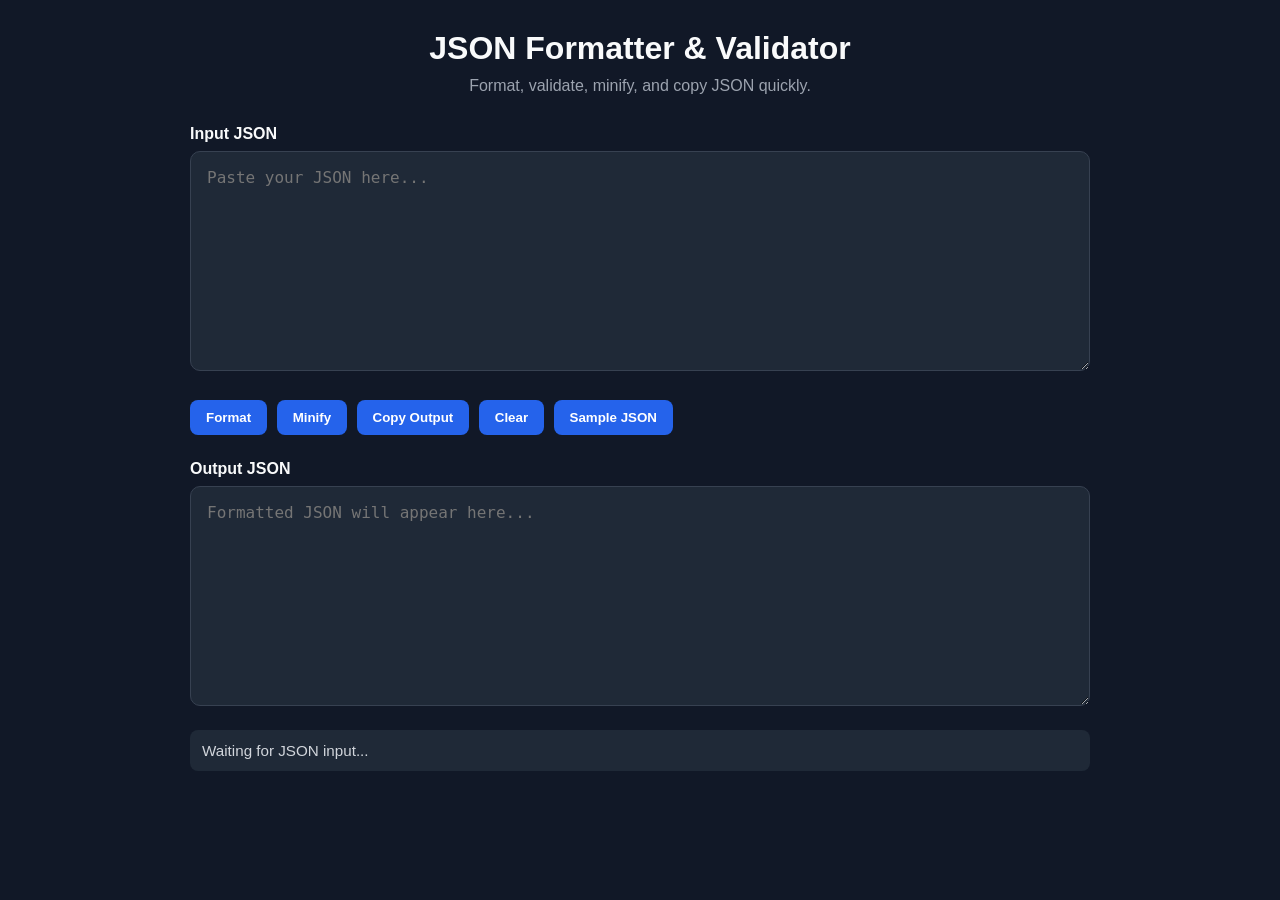
<file: JSON Formatter And Validator/index.html>
<!DOCTYPE html>
<html lang="en">
<head>
  <meta charset="UTF-8" />
  <meta name="viewport" content="width=device-width, initial-scale=1.0" />
  <title>JSON Formatter & Validator</title>
  <link rel="stylesheet" href="style.css" />
</head>
<body>

  <header>
    <h1>JSON Formatter & Validator</h1>
    <p>Format, validate, minify, and copy JSON quickly.</p>
  </header>

  <main>

    <section>
      <label for="jsonInput">Input JSON</label>
      <textarea id="jsonInput" placeholder="Paste your JSON here..."></textarea>
    </section>

    <section>
      <button id="formatBtn">Format</button>
      <button id="minifyBtn">Minify</button>
      <button id="copyBtn">Copy Output</button>
      <button id="clearBtn">Clear</button>
      <button id="sampleBtn">Sample JSON</button>
    </section>

    <section>
      <label for="jsonOutput">Output JSON</label>
      <textarea id="jsonOutput" readonly placeholder="Formatted JSON will appear here..."></textarea>
    </section>

    <section>
      <p id="statusMessage">Waiting for JSON input...</p>
    </section>

  </main>

  <script src="script.js"></script>
</body>
</html>
</file>
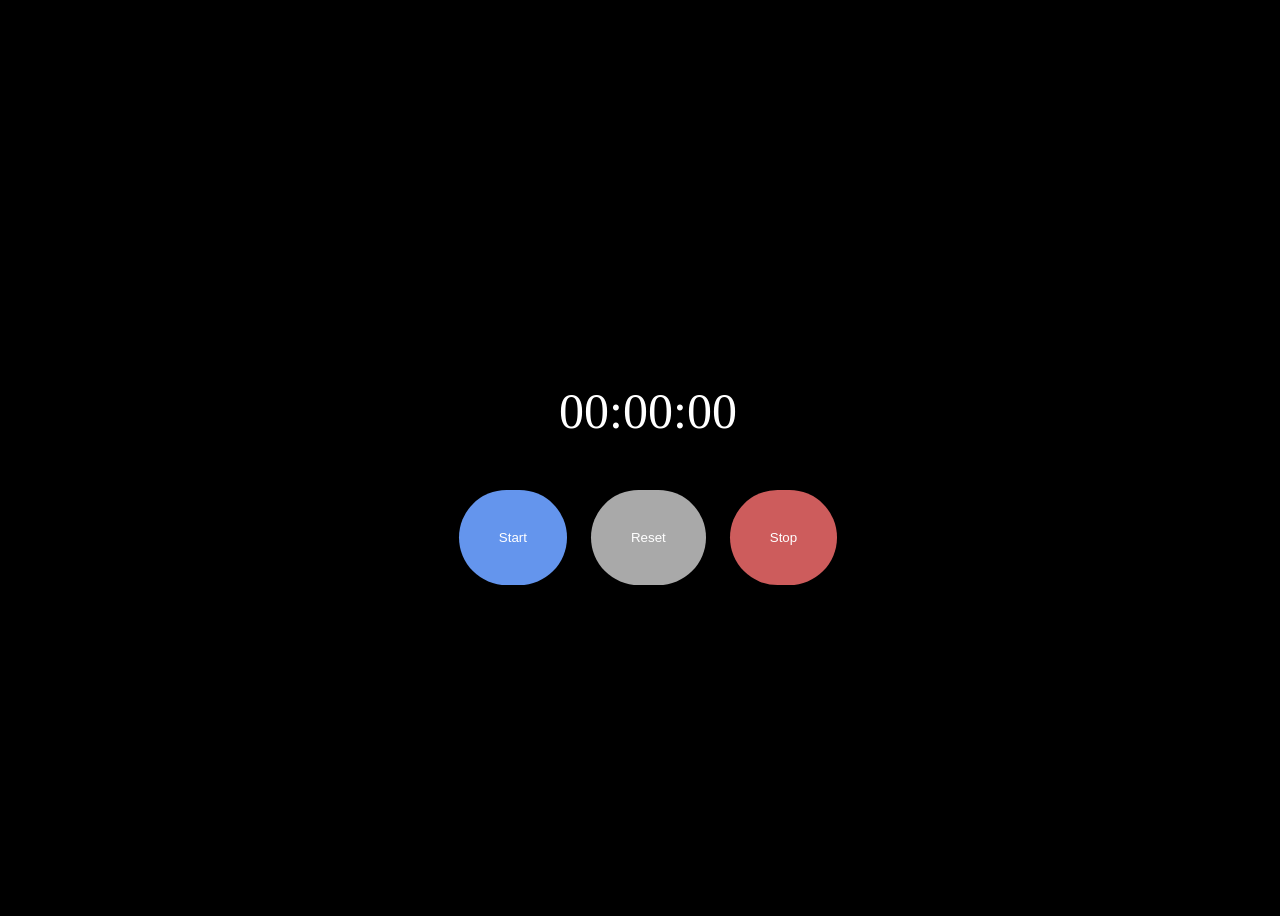
<file: Stopwatch/index.html>
<!DOCTYPE html>

<html>
<head>
  <meta http-equiv="CONTENT-TYPE" content="text/html; charset=UTF-8">
  <meta name="viewport" content="width=device-width, initial-scale=1.0">
  <title>Stop watch</title>
  <link rel="stylesheet" href="style.css">
</head>
<body>
  <div id="container">
    <p id="clock">00:00:00</p>
    <div id="inner">
      <button id="start">Start</button>
      <button id="reset">Reset</button>
      <button id="stop">Stop</button>
    </div>
  </div>
</body>
<script src="script.js"></script>
</html>
</file>
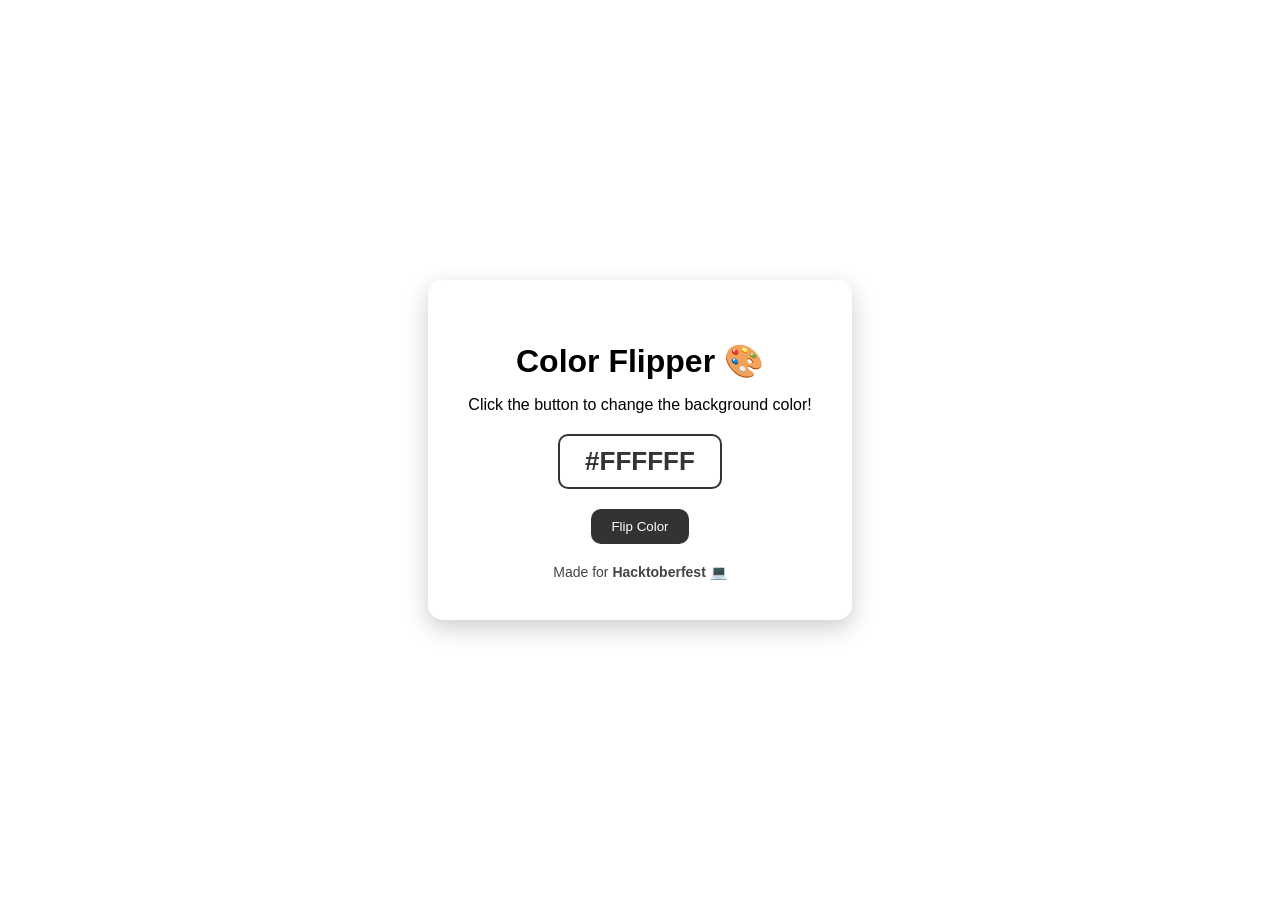
<file: Color_flipper.html>
<!DOCTYPE html>
<html lang="en">
<head>
  <meta charset="UTF-8">
  <meta name="viewport" content="width=device-width, initial-scale=1.0">
  <title>Color Flipper | Hacktoberfest</title>
  <style>
    body {
      margin: 0;
      height: 100vh;
      display: flex;
      justify-content: center;
      align-items: center;
      font-family: 'Poppins', sans-serif;
      background-color: #ffffff;
      transition: background 0.4s ease;
    }

    .container {
      text-align: center;
      background: rgba(255, 255, 255, 0.2);
      padding: 40px;
      border-radius: 15px;
      box-shadow: 0 8px 25px rgba(0, 0, 0, 0.2);
    }

    h1 {
      margin-bottom: 10px;
    }

    .color-box {
      margin: 20px auto;
      font-size: 26px;
      font-weight: bold;
      border: 2px solid #333;
      padding: 10px 25px;
      border-radius: 10px;
      width: fit-content;
      background: #fff;
      color: #333;
    }

    button {
      padding: 10px 20px;
      background-color: #333;
      color: #fff;
      border: none;
      border-radius: 10px;
      cursor: pointer;
      transition: all 0.3s;
    }

    button:hover {
      transform: scale(1.1);
      background-color: #555;
    }

    footer {
      margin-top: 20px;
      font-size: 14px;
      color: #444;
    }
  </style>
</head>
<body>
  <div class="container">
    <h1>Color Flipper 🎨</h1>
    <p>Click the button to change the background color!</p>
    <div class="color-box" id="colorBox">#FFFFFF</div>
    <button id="flipBtn">Flip Color</button>

    <footer>Made for <strong>Hacktoberfest</strong> 💻</footer>
  </div>

  <script>
    const flipBtn = document.getElementById('flipBtn');
    const colorBox = document.getElementById('colorBox');

    // Function to generate random hex color
    function getRandomColor() {
      const letters = '0123456789ABCDEF';
      let color = '#';
      for (let i = 0; i < 6; i++) {
        color += letters[Math.floor(Math.random() * 16)];
      }
      return color;
    }

    // Change color on button click
    flipBtn.addEventListener('click', () => {
      const newColor = getRandomColor();
      document.body.style.backgroundColor = newColor;
      colorBox.textContent = newColor;
      colorBox.style.background = newColor;
      colorBox.style.color = getTextColor(newColor);
    });

    // Function to make text readable (white/black based on background)
    function getTextColor(bgColor) {
      const color = bgColor.substring(1);
      const rgb = parseInt(color, 16);
      const r = (rgb >> 16) & 0xff;
      const g = (rgb >> 8) & 0xff;
      const b = (rgb >> 0) & 0xff;
      const brightness = (r * 299 + g * 587 + b * 114) / 1000;
      return brightness > 125 ? '#000' : '#fff';
    }
  </script>
</body>
</html>
</file>
<file: JSON Formatter And Validator/style.css>
* {
  box-sizing: border-box;
  margin: 0;
  padding: 0;
}

body {
  font-family: Arial, sans-serif;
  background-color: #111827;
  color: #f9fafb;
  min-height: 100vh;
  padding: 30px 16px;
}

header {
  text-align: center;
  margin-bottom: 30px;
}

header h1 {
  font-size: 2rem;
  margin-bottom: 10px;
}

header p {
  color: #9ca3af;
}

main {
  max-width: 900px;
  margin: 0 auto;
}

section {
  margin-bottom: 20px;
}

label {
  display: block;
  margin-bottom: 8px;
  font-weight: bold;
}

textarea {
  width: 100%;
  min-height: 220px;
  padding: 16px;
  border: 1px solid #374151;
  border-radius: 10px;
  background-color: #1f2937;
  color: #f9fafb;
  font-family: Consolas, monospace;
  font-size: 1rem;
  resize: vertical;
  outline: none;
}

textarea:focus {
  border-color: #60a5fa;
}

button {
  padding: 10px 16px;
  margin: 5px 5px 5px 0;
  border: none;
  border-radius: 8px;
  background-color: #2563eb;
  color: white;
  font-weight: bold;
  cursor: pointer;
}

button:hover {
  background-color: #1d4ed8;
}

#statusMessage {
  padding: 12px;
  border-radius: 8px;
  background-color: #1f2937;
  color: #d1d5db;
  font-size: 0.95rem;
}

@media (max-width: 600px) {
  header h1 {
    font-size: 1.6rem;
  }

  textarea {
    min-height: 180px;
  }

  button {
    width: 100%;
    margin-right: 0;
  }
}
</file>
<file: Stopwatch/style.css>
body{
  display: flex;
  width: 100%;
  height: 100vh;
  align-items: center;
  justify-content: center;
  background-color: black;
}

#container{
  display: flex;
  flex-direction: column;
  justify-content: center;
  align-items: center;
  width: 50%;
  height: 30%;
}
button{
  padding: 40px;
  border-radius: 50px;
  color: #FFFFFF;
  border: none;
}
#start{
  margin-right: 20px;
  background-color: cornflowerblue;
}
#reset{
  margin-right: 20px;
  background-color: darkgrey;
}
#stop{
  background-color: indianred;
}
#clock{
  font-size: 50px;
  color: white;
}
@media screen and (max-width: 480px) and (pointer: coarse) {
  #inner{
    display: flex;
    flex-direction: row;
  }
  button{
    padding: 30px;
  }
}
</file>
